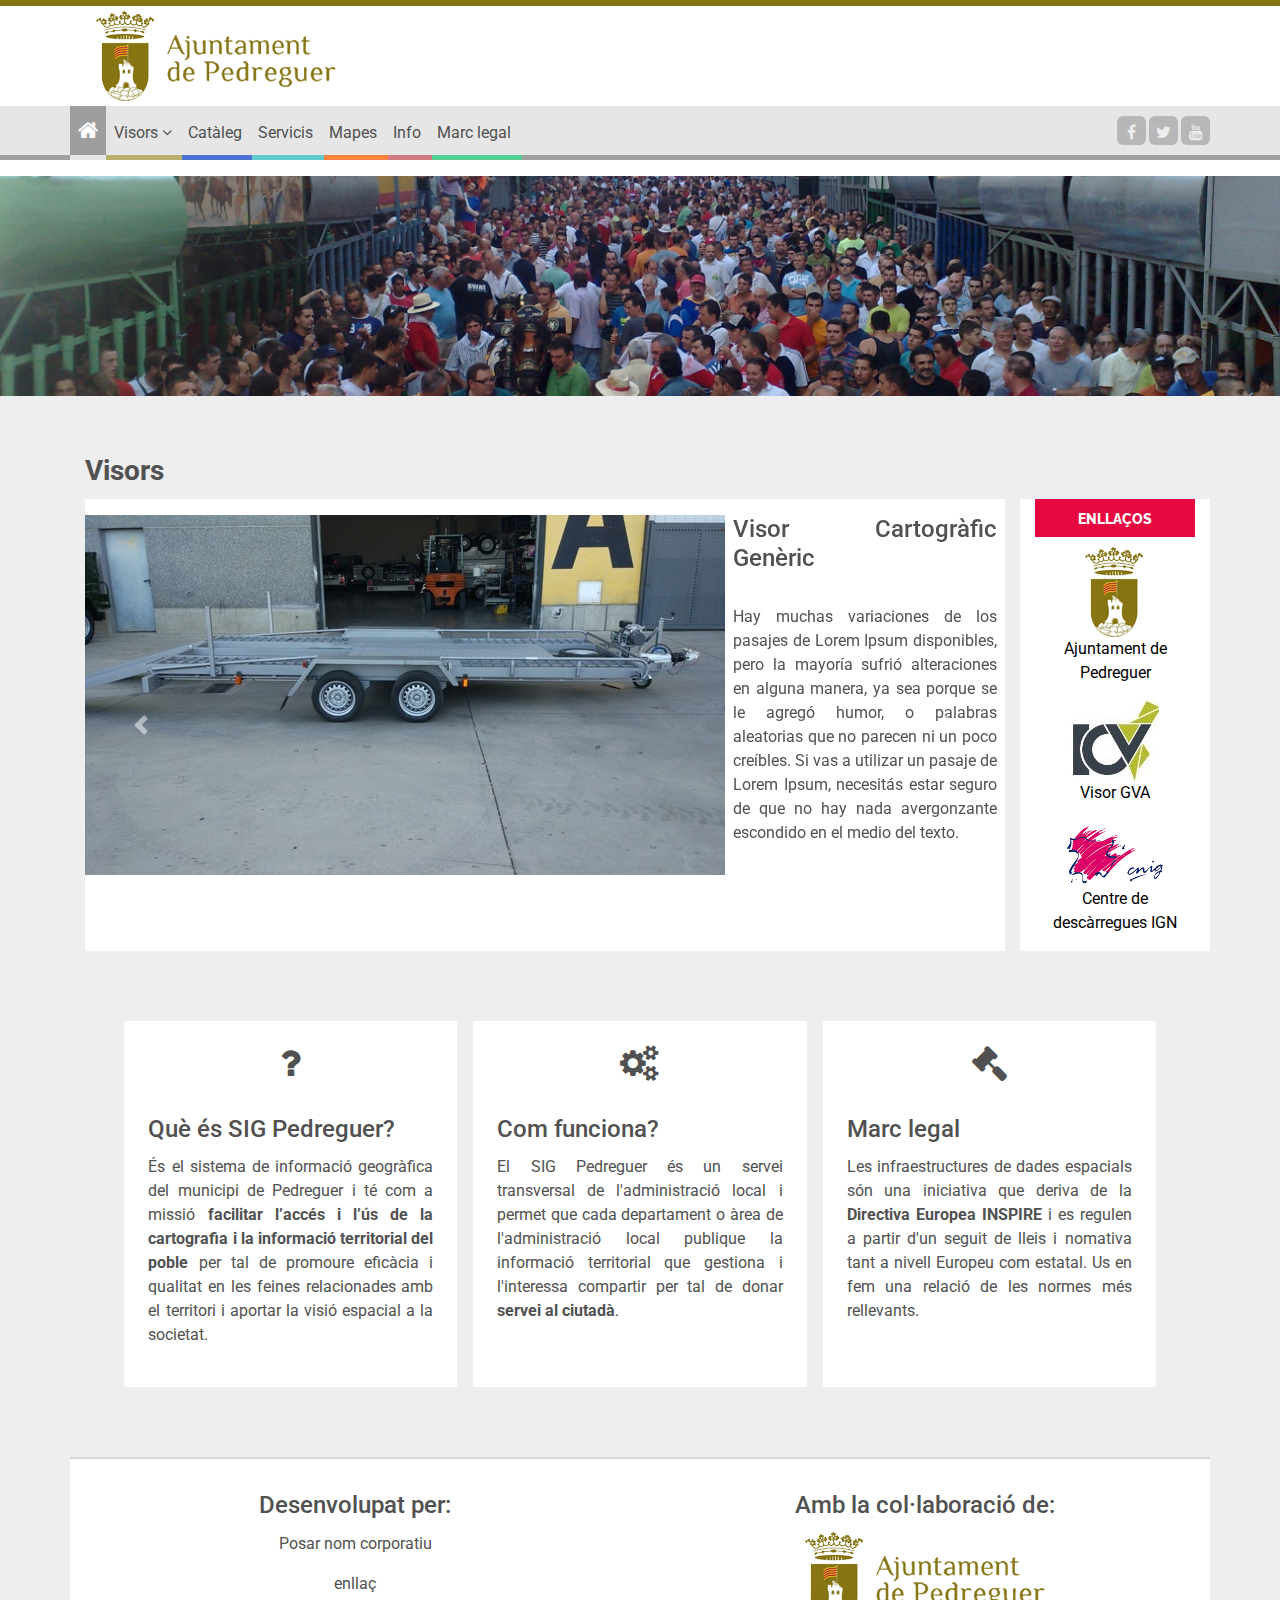
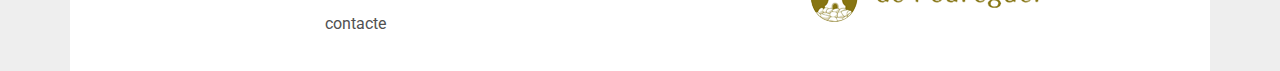
<file: index.html>
<!DOCTYPE html>
<html>

<head>
    <meta charset="utf-8">
    <meta name="viewport" content="width=device-width, initial-scale=1">
    <link rel="shortcut icon" type="../image/png" href="img/Escut.png" />
    <link href="https://fonts.googleapis.com/css?family=Raleway:400,600,700,800%7CRoboto:400,500,700" rel="stylesheet">
    <!--Bootstrap-->
    <link rel="stylesheet" href="css/bootstrap.css" />
    <link rel="stylesheet" href="css/estil.css" />
    <link rel="stylesheet" href="https://cdnjs.cloudflare.com/ajax/libs/font-awesome/4.7.0/css/font-awesome.min.css" />
    
    <title>SIG Pedreguer</title>
</head>

<body>
    <div>
        <section>
            <header>
                <div class="banner container">
                    <a href="index.html" title="Pedreguer"><img src="img/logo.png" alt="Ajuntament de Pedreguer"/></a>
                </div>
                <nav class="navbar navbar-expand-md" id="barra_menu">
                    <!--<a class="navbar-brand" href="#">Expand at md</a>-->
                    <button class="navbar-toggler container" type="button" data-toggle="collapse" data-target="#navbar" aria-controls="navbarsExample04" aria-expanded="false" aria-label="Toggle navigation">
                        <span class="navbar-toggler-icon"></span>
                    </button>
                    <div class="collapse navbar-collapse" id="navbar">
                        <div class="container">
                            <div class="row">
                                <ul id="contenedor_menu" class="navbar-nav mr-auto">
                                    <li class="nav-item casa" style="background-color: #9e9e9e;">
                                        <a class="nav-link" href="index.html" style=" font-size: 22px; color: #ffffff;"><i class="fa fa-home" ></i></a>
                                    </li>
                                    <li class="nav-item visors dropdown">
                                        <a class="nav-link" id="item-nav" data-toggle="dropdown" href="#">Visors <i class="fa fa-angle-down"></i> </a>
                                        <ul id="menu_mapes" class="dropdown-menu">
                                            <li class="generic"><a class="nav-link" href="generic.html">Genèric</a></li>
                                            <li class="ambiental"><a class="nav-link" href="#">Ambiental</a></li>
                                            <li class="turisme"><a class="nav-link" href="#">Turisme</a></li>
                                        </ul>
                                    </li>
                                    <li class="nav-item cataleg">
                                        <a class="nav-link" id="item-nav" href="#">Catàleg</a>
                                    </li>
                                    <li class="nav-item servicis">
                                        <a class="nav-link" id="item-nav" href="#">Servicis</a>
                                    </li>
                                    <li class="nav-item mapes">
                                        <a class="nav-link" id="item-nav" href="#">Mapes</a>
                                    </li>
                                    <li class="nav-item info">
                                        <a class="nav-link" id="item-nav" href="sections/que_es.html">Info</a>
                                    </li>
                                    <li class="nav-item marclegal">
                                        <a class="nav-link" id="item-nav" href="sections/marc_legal.html">Marc legal</a>
                                    </li>
                                </ul>
                                <ul class="contenedor_social clearfix">
                                    <li><a href="https://www.facebook.com/Ajuntament-de-Pedreguer-267068203304633/" target="_blank" class="fb"><i class="fa fa-facebook" style="color:#eee;"></i></a></li>
                                    <li><a href="https://twitter.com/ajuntpedreguer" target="_blank" class="tw"><i class="fa fa-twitter" style="color:#eee;"></i></a></li>
                                    <li><a href="https://www.youtube.com/user/AjuntPedreguer" target="_blank" class="yt"><i class="fa fa-youtube" style="color:#eee;"></i></a></li>
                                </ul>
                            </div>
                        </div>
                    </div>
                </nav>
                <div id="navbar-color" style="margin-top: -8px; background-color: #a1a1a1; height: 13px;">
                    <nav class="navbar navbar-expand-md nav-color">
                    <div class="collapse navbar-collapse" id="navbar" ">
                        <div class="container">
                            <div class="row" style="height: 5px;">
                                <ul class="navbar-nav mr-auto">
                                    <li class="nav-item" style="background-color: #e6e6e6; width: 36.44px; height: 5px;">
                                        <a class="nav-link" ></a>
                                    </li>
                                    <li class="nav-item" style="background-color: #baae6b; width: 75.36px; height: 5px;">
                                        <a class="nav-link" ></a>
                                    </li>
                                    <li class="nav-item" style="background-color: #4c72d4; width: 70.39px; height: 5px;">
                                        <a class="nav-link" ></a>
                                    </li>
                                    <li class="nav-item" style="background-color: #64cbcc; width: 71.67px; height: 5px;">
                                        <a class="nav-link" ></a>
                                    </li>
                                    <li class="nav-item" style="background-color: #ff813e; width: 64.38px; height: 5px;">
                                        <a class="nav-link" ></a>
                                    </li>
                                    <li class="nav-item" style="background-color: #d37b85; width: 43.86px; height: 5px;">
                                        <a class="nav-link" ></a>
                                    </li>
                                    <li class="nav-item" style="background-color: #58cf94; width: 90.2px; height: 5px;">
                                        <a class="nav-link" ></a>
                                    </li>
                                </ul>
                            </div>
                        </div>
                    </div>
                </nav>

                </div>
            </header>
        </section>
        <section>
            <div>
                <div id="parallax-img" style="background-image:url('img/festes.jpg')"></div>
            </div>
        </section>
        <div class="content clearfix">
            <section class="container">
                <h3 class="titul"><b>Visors</b></h3>
                <div class="row">
                    <div id="carousel" class="carousel slide col-sm-12 col-md-12 col-lg-10 col-xl-10 column">
                        <ol class="carousel-indicators">
                            <li data-target="#carousel" data-slide-to="0" class="active"></li>
                            <li data-target="#carousel" data-slide-to="1"></li>
                            <li data-target="#carousel" data-slide-to="2"></li>
                            <li data-target="#carousel" data-slide-to="3"></li>
                        </ol>
                        <div class="carousel-inner column">
                            <div class="carousel-item active">
                                <div class="part1">
                                    <img class="img-carousel" src="img/1.jpg" alt="First slide">
                                </div>
                                <div class="part2">
                                    <p class="seccio">
                                        <h4> Visor Cartogràfic Genèric</h4>
                                        <br> Hay muchas variaciones de los pasajes de Lorem Ipsum disponibles, pero la mayoría sufrió alteraciones en alguna manera, ya sea porque se le agregó humor, o palabras aleatorias que no parecen ni un poco creíbles. Si vas a utilizar un pasaje de Lorem Ipsum, necesitás estar seguro de que no hay nada avergonzante escondido en el medio del texto.
                                    </p>
                                </div>
                            </div>
                            <div class="carousel-item">
                                <div class="cont">
                                    <div class="part1">
                                        <img class="img-carousel" src="img/2.jpg" alt="Second slide">
                                    </div>
                                    <div class="part2">
                                        <p class="seccio">
                                            <h4> Visor Cartogràfic Base</h4>
                                            <br>
                                        </p>
                                    </div>
                                </div>
                            </div>
                            <div class="carousel-item">
                                <div class="part1">
                                    <img class="img-carousel" src="img/3.jpg" alt="Third slide">
                                </div>
                                <div class="part2">
                                    <p class="seccio">
                                        <h4> Visor Cartogràfic Base</h4>
                                        <br>
                                    </p>
                                </div>
                            </div>
                            <div class="carousel-item">
                                <div class="part1">
                                    <img class="img-carousel" src="img/4.jpg" alt="Third slide">
                                </div>
                                <div class="part2">
                                    <p class="seccio">
                                        <h4> Visor Cartogràfic Base</h4>
                                        <br>
                                    </p>
                                </div>
                            </div>
                        </div>
                        <a class="carousel-control-prev" href="#carousel" role="button" data-slide="prev">
            <span class="carousel-control-prev-icon" aria-hidden="true"  ></span>
            <span class="sr-only">Previous</span>
          </a>
                        <a class="carousel-control-next" href="#carousel" role="button" data-slide="next">
            <span class="carousel-control-next-icon" aria-hidden="true"></span>
            <span class="sr-only" style="color:black;">Next</span>
          </a>
                    </div>

                    <div style="background-color:#fff;" class="col-sm-12 col-md-12 col-lg-2 col-xl-2 column">
                        <div id="e-titul">
                            Enllaços
                        </div>
                        <div class="row">                            
                            <div class="col-sm-4 col-md-4 col-lg-12 col-xl-12">
                                <a href="http://pedreguer.es/" target="_blank" class="text-links">
                                    <div class="item-right">
                                        <img src="img/pdg.png">
                                        <p>
                                            Ajuntament de Pedreguer
                                        </p>
                                    </div>
                                </a>
                            </div>

                            <div class="col-sm-4 col-md-4 col-lg-12 col-xl-12">
                                <a href="http://visor.gva.es/visor/?idioma=va" target="_blank" class="text-links">
                                    <div class="item-right">
                                        <img src="img/icv.jpg">
                                        <p>
                                            Visor GVA
                                        </p>
                                    </div>
                                </a>
                            </div>

                            <div class="col-sm-4 col-md-4 col-lg-12 col-xl-12">
                                <a href="http://centrodedescargas.cnig.es/CentroDescargas/index.jsp" class="text-links">
                                    <div class="item-right">
                                        <img src="img/cnig.png">
                                        <p>
                                            Centre de descàrregues IGN
                                        </p>
                                    </div>
                                </a>
                            </div>
                        </div>
                    </div>
                </div>
            </section>
            <section class="items-info container">
                <div class="row">
                    <div class="col-sm-12 col-md-4 col-lg-4 col-xl-4 item-info-out">
                        <a href="sections/que_es.html" class="item-link">
                            <div class="item-info">
                                <center><i class="fa fa-question" style="font-size:36px;"></i></center>
                                <h4 class="titul">Què és SIG Pedreguer?</h4>
                                <p class="info-txt">
                                    És el sistema de informació geogràfica del municipi de Pedreguer i té com a missió <strong>facilitar l’accés i l’ús de la cartografia i la informació territorial del poble</strong> per tal de promoure eficàcia i qualitat en les feines relacionades amb el territori i aportar la visió espacial a la societat.
                                </p>
                            </div>
                        </a>
                    </div>
                    <div class="col-sm-12 col-md-4 col-lg-4 col-xl-4 item-info-out">
                        <a href="sections/com_funciona.html" class="item-link">
                            <div class="item-info">
                                <center><i class="fa fa-gears" style="font-size:36px"></i></center>
                                <h4 class="titul">Com funciona?</h4>
                                <p class="info-txt">
                                    El SIG Pedreguer és un servei transversal de l'administració local i permet que cada departament o àrea de l'administració local publique la informació territorial que gestiona i l'interessa compartir per tal de donar <strong>servei al ciutadà</strong>.
                                </p>
                            </div>
                        </a>
                    </div>
                    <div class="col-sm-12 col-md-4 col-lg-4 col-xl-4 item-info-out">
                        <a href="sections/marc_legal.html" class="item-link">
                            <div class="item-info">
                                <center><i class="fa fa-gavel" style="font-size:36px"></i></center>
                                <h4 class="titul">Marc legal</h4>
                                <p class="info-txt">
                                    Les infraestructures de dades espacials són una iniciativa que deriva de la <strong>Directiva Europea INSPIRE </strong> i es regulen a partir d'un seguit de lleis i nomativa tant a nivell Europeu com estatal. Us en fem una relació de les normes més rellevants.
                                </p>
                            </div>
                        </a>
                    </div>
                </div>
            </section>
            <footer class="baix container">
                <div class="row">
                    <div class="col-sm-12 col-md-6 col-lg-6 col-xl-6">
                        <h4 class="titul">Desenvolupat per:</h4>
                        <p>Posar nom corporatiu</p>
                        <p>enllaç</p>
                        <p>contacte</p>
                    </div>
                    <div class="col-sm-12 col-md-6 col-lg-6 col-xl-6">
                        <h4 class="titul">Amb la col·laboració de:</h4>
                        <img src="img/logo.png" alt="Ajuntament de Pedreguer" />
                    </div>
                </div>
            </footer>
        </div>
    </div>
</body>
<!--JQuery-->
<script src="js/jquery-3.3.1.slim.min.js"></script>
<script src="js/jquery.ui.touch-punch.min.js"></script>
<!--Bootstrap-->
<script src="js/bootstrap.js"></script>
<script type="text/javascript">
$(document).ready(function() {

    $(window).scroll(function() {
        var barra = $(window).scrollTop();
        var posicion = (barra * 0.15);


        $('#parallax-img').css({
            'background-position': '0 ' + (50 - posicion) + '%'
        });

    });

});
</script>

</html>
</file>
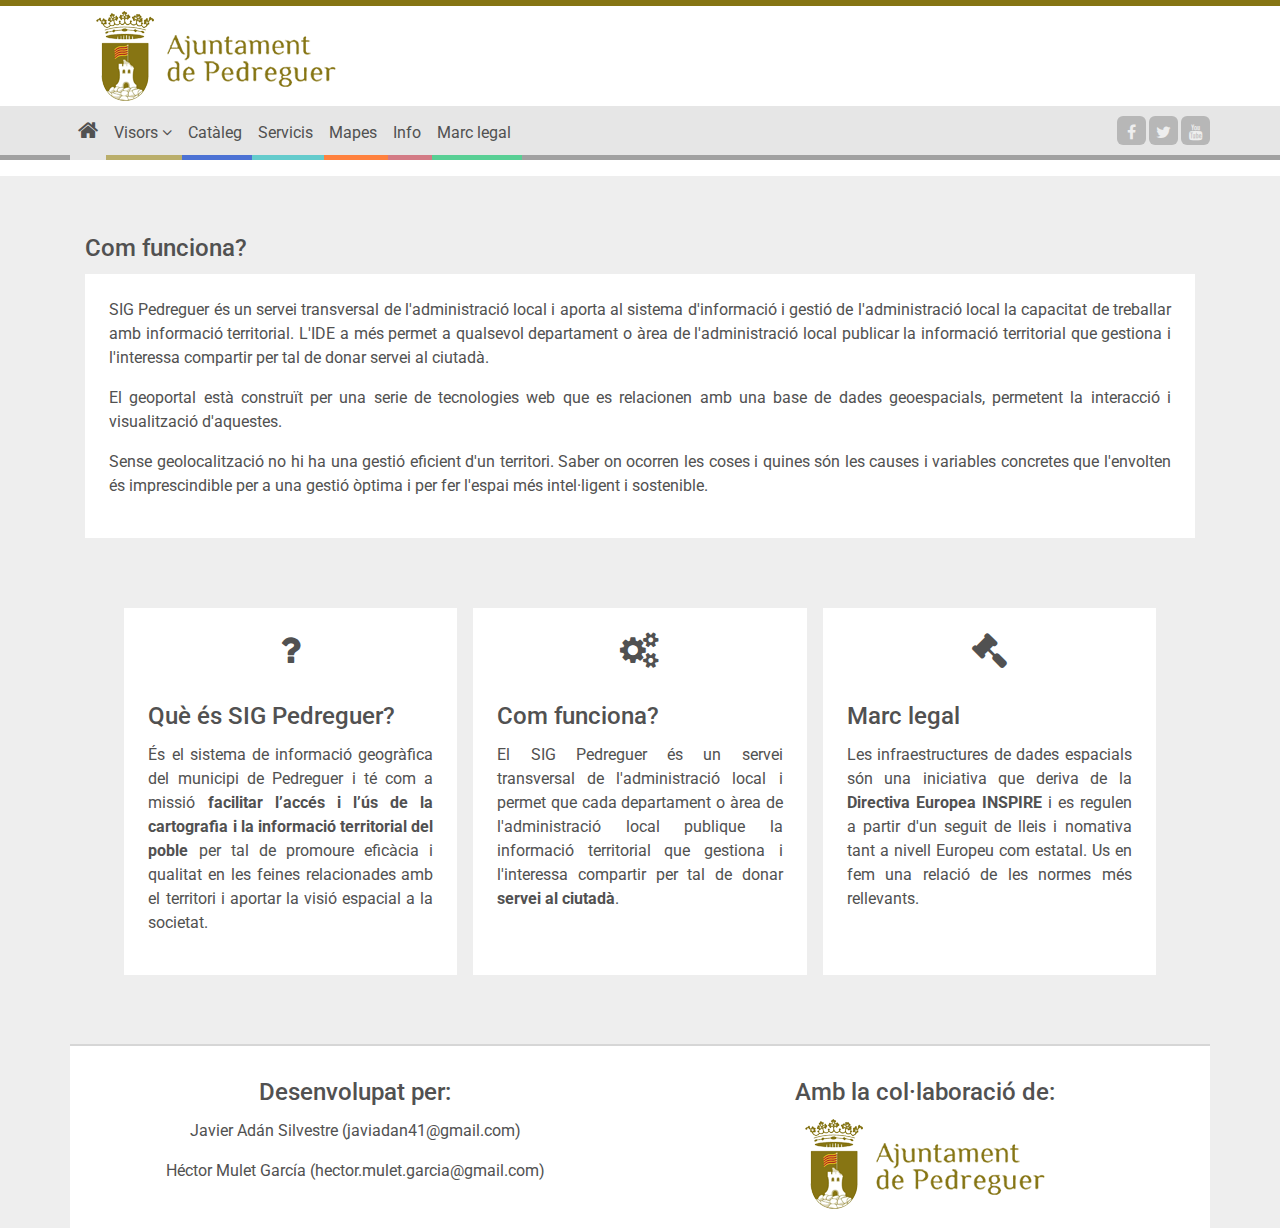
<file: sections/com_funciona.html>
<!DOCTYPE html>
<html>
<head>
<meta charset="utf-8">
<meta name="viewport" content="width=device-width, initial-scale=1">
<link rel="shortcut icon" type="image/png" href="../img/Escut.png"/>

<link href="https://fonts.googleapis.com/css?family=Raleway:400,600,700,800%7CRoboto:400,500,700" rel="stylesheet">


<!--Bootstrap-->
<link rel="stylesheet" href="../css/bootstrap.css" />

<link rel="stylesheet" href="../css/estil.css" />


<link rel="stylesheet" href="https://cdnjs.cloudflare.com/ajax/libs/font-awesome/4.7.0/css/font-awesome.min.css"/>



<!--JQuery-->
<script src="../js/jquery-3.3.1.slim.min.js"></script>
<script src="../js/jquery.ui.touch-punch.min.js"></script>
<!--Bootstrap-->
<script src="../js/bootstrap.js"></script>




<title>SIG Pedreguer</title>


</head>


<body>
	
	<header class="cabecera">
                <div class="banner container">
                    <a href="index.html" title="Pedreguer"><img src="../img/logo.png" alt="Ajuntament de Pedreguer"/></a>
                </div>
                <nav class="navbar navbar-expand-md" id="barra_menu">
                    <!--<a class="navbar-brand" href="#">Expand at md</a>-->
                    <button class="navbar-toggler container" type="button" data-toggle="collapse" data-target="#navbar" aria-controls="navbarsExample04" aria-expanded="false" aria-label="Toggle navigation">
                        <span class="navbar-toggler-icon"></span>
                    </button>
                    <div class="collapse navbar-collapse" id="navbar">
                        <div class="container">
                            <div class="row">
                                <ul id="contenedor_menu" class="navbar-nav mr-auto">
                                    <li class="nav-item casa">
                                        <a class="nav-link" href="../index.html" style=" font-size: 22px;"><i class="fa fa-home" ></i></a>
                                    </li>
                                    <li class="nav-item visors dropdown">
                                        <a class="nav-link" id="item-nav" data-toggle="dropdown" href="#">Visors <i class="fa fa-angle-down"></i> </a>
                                        <ul id="menu_mapes" class="dropdown-menu">
                                            <li class="generic"><a class="nav-link" href="../generic.html">Genèric</a></li>
                                            <li class="ambiental"><a class="nav-link" href="#">Ambiental</a></li>
                                            <li class="turisme"><a class="nav-link" href="#">Turisme</a></li>
                                        </ul>
                                    </li>
                                    <li class="nav-item cataleg">
                                        <a class="nav-link" id="item-nav" href="#">Catàleg</a>
                                    </li>
                                    <li class="nav-item servicis">
                                        <a class="nav-link" id="item-nav" href="#">Servicis</a>
                                    </li>
                                    <li class="nav-item mapes">
                                        <a class="nav-link" id="item-nav" href="#">Mapes</a>
                                    </li>
                                    <li class="nav-item info">
                                        <a class="nav-link" id="item-nav" href="que_es.html">Info</a>
                                    </li>
                                    <li class="nav-item marclegal">
                                        <a class="nav-link" id="item-nav" href="marc_legal.html">Marc legal</a>
                                    </li>
                                </ul>
                                <ul class="contenedor_social">
                                    <li><a href="https://www.facebook.com/Ajuntament-de-Pedreguer-267068203304633/" target="_blank" class="fb"><i class="fa fa-facebook" style="color:#eee;"></i></a></li>
                                    <li><a href="https://twitter.com/ajuntpedreguer" target="_blank" class="tw"><i class="fa fa-twitter" style="color:#eee;"></i></a></li>
                                    <li><a href="https://www.youtube.com/user/AjuntPedreguer" target="_blank" class="yt"><i class="fa fa-youtube" style="color:#eee;"></i></a></li>
                                </ul>
                            </div>
                        </div>
                    </div>
                </nav>
                <div id="navbar-color" style="margin-top: -8px; background-color: #a1a1a1; height: 13px;">
                    <nav class="navbar navbar-expand-md nav-color">
                    <div class="collapse navbar-collapse" id="navbar" ">
                        <div class="container">
                            <div class="row" style="height: 5px;">
                                <ul class="navbar-nav mr-auto">
                                    <li class="nav-item" style="background-color: #e6e6e6; width: 36.44px; height: 5px;">
                                        <a class="nav-link" ></a>
                                    </li>
                                    <li class="nav-item" style="background-color: #baae6b; width: 75.36px; height: 5px;">
                                        <a class="nav-link" ></a>
                                    </li>
                                    <li class="nav-item" style="background-color: #4c72d4; width: 70.39px; height: 5px;">
                                        <a class="nav-link" ></a>
                                    </li>
                                    <li class="nav-item" style="background-color: #64cbcc; width: 71.67px; height: 5px;">
                                        <a class="nav-link" ></a>
                                    </li>
                                    <li class="nav-item" style="background-color: #ff813e; width: 64.38px; height: 5px;">
                                        <a class="nav-link" ></a>
                                    </li>
                                    <li class="nav-item" style="background-color: #d37b85; width: 43.86px; height: 5px;">
                                        <a class="nav-link" ></a>
                                    </li>
                                    <li class="nav-item" style="background-color: #58cf94; width: 90.2px; height: 5px;">
                                        <a class="nav-link" ></a>
                                    </li>
                                </ul>
                            </div>
                        </div>
                    </div>
                </nav>

                </div>
            </header>


	<div class="content">
		<section class="container">
		<h4 class="titul">Com funciona?</h4>

		
			<div class="item"><p>
				SIG Pedreguer és un servei transversal de l'administració local i aporta al sistema d'informació i gestió de l'administració local la capacitat de treballar amb informació territorial. L'IDE a més permet a qualsevol departament o àrea de l'administració local publicar la informació territorial que gestiona i l'interessa compartir per tal de donar servei al ciutadà.</p><p>
				El geoportal està construït per una serie de tecnologies web que es relacionen amb una base de dades geoespacials, permetent la interacció i visualització d'aquestes.</p><p>
				Sense geolocalització no hi ha una gestió eficient d'un territori. Saber on ocorren les coses i quines són les causes i variables concretes que l'envolten és imprescindible per a una gestió òptima i per fer l'espai més intel·ligent i sostenible.</p>

			</div>
		</section>

		<section class="items-info container">
        <div class="row">

          <div class="col-sm-12 col-md-4 col-lg-4 col-xl-4 item-info-out">
            <a href="que_es.html" class="item-link">
            <div class="item-info">
              <center><i class="fa fa-question" style="font-size:36px;"></i></center>
              <h4 class="titul">Què és SIG Pedreguer?</h4>
              <p class="info-txt">
              És el sistema de informació geogràfica del municipi de Pedreguer i té com a missió <strong>facilitar l’accés i l’ús de la cartografia i la informació territorial del poble</strong> per tal de promoure eficàcia i qualitat en les feines relacionades amb el territori i aportar la visió espacial a la societat.
              </p>
            </div></a>
          </div>

          <div class="col-sm-12 col-md-4 col-lg-4 col-xl-4 item-info-out">
            <a href="com_funciona.html" class="item-link">
            <div class="item-info">
              <center><i class="fa fa-gears" style="font-size:36px"></i></center>
              <h4 class="titul">Com funciona?</h4>
              <p class="info-txt">
              El SIG Pedreguer és un servei transversal de l'administració local i permet que cada departament o àrea de l'administració local publique la informació territorial que gestiona i l'interessa compartir per tal de donar <strong>servei al ciutadà</strong>.
              </p>
            </div></a>
          </div>

          <div class="col-sm-12 col-md-4 col-lg-4 col-xl-4 item-info-out">
            <a href="marc_legal.html" class="item-link">
            <div class="item-info">
              <center><i class="fa fa-gavel" style="font-size:36px"></i></center>
              <h4 class="titul">Marc legal</h4>
              <p class="info-txt">
              Les infraestructures de dades espacials són una iniciativa que deriva de la <strong>Directiva Europea INSPIRE </strong> i es regulen a partir d'un seguit de lleis i nomativa tant a nivell Europeu com estatal. Us en fem una relació de les normes més rellevants.
              </p>
            </div></a>
          </div>

        </div>

      </section>

      <footer class="baix container">

        <div class="row">
          <div class="col-sm-12 col-md-6 col-lg-6 col-xl-6">
            <h4 class="titul">Desenvolupat per:</h4>
            <p>Javier Adán Silvestre (javiadan41@gmail.com)</p>
            <p>Héctor Mulet García (hector.mulet.garcia@gmail.com)</p>
          </div>
          
          <div class="col-sm-12 col-md-6 col-lg-6 col-xl-6">
            <h4 class="titul">Amb la col·laboració de:</h4>
            <img src="../img/logo.png" alt="Ajuntament de Pedreguer"/>
          </div>


        </div>
      </footer>




	</div>



</body>
</html>
</file>
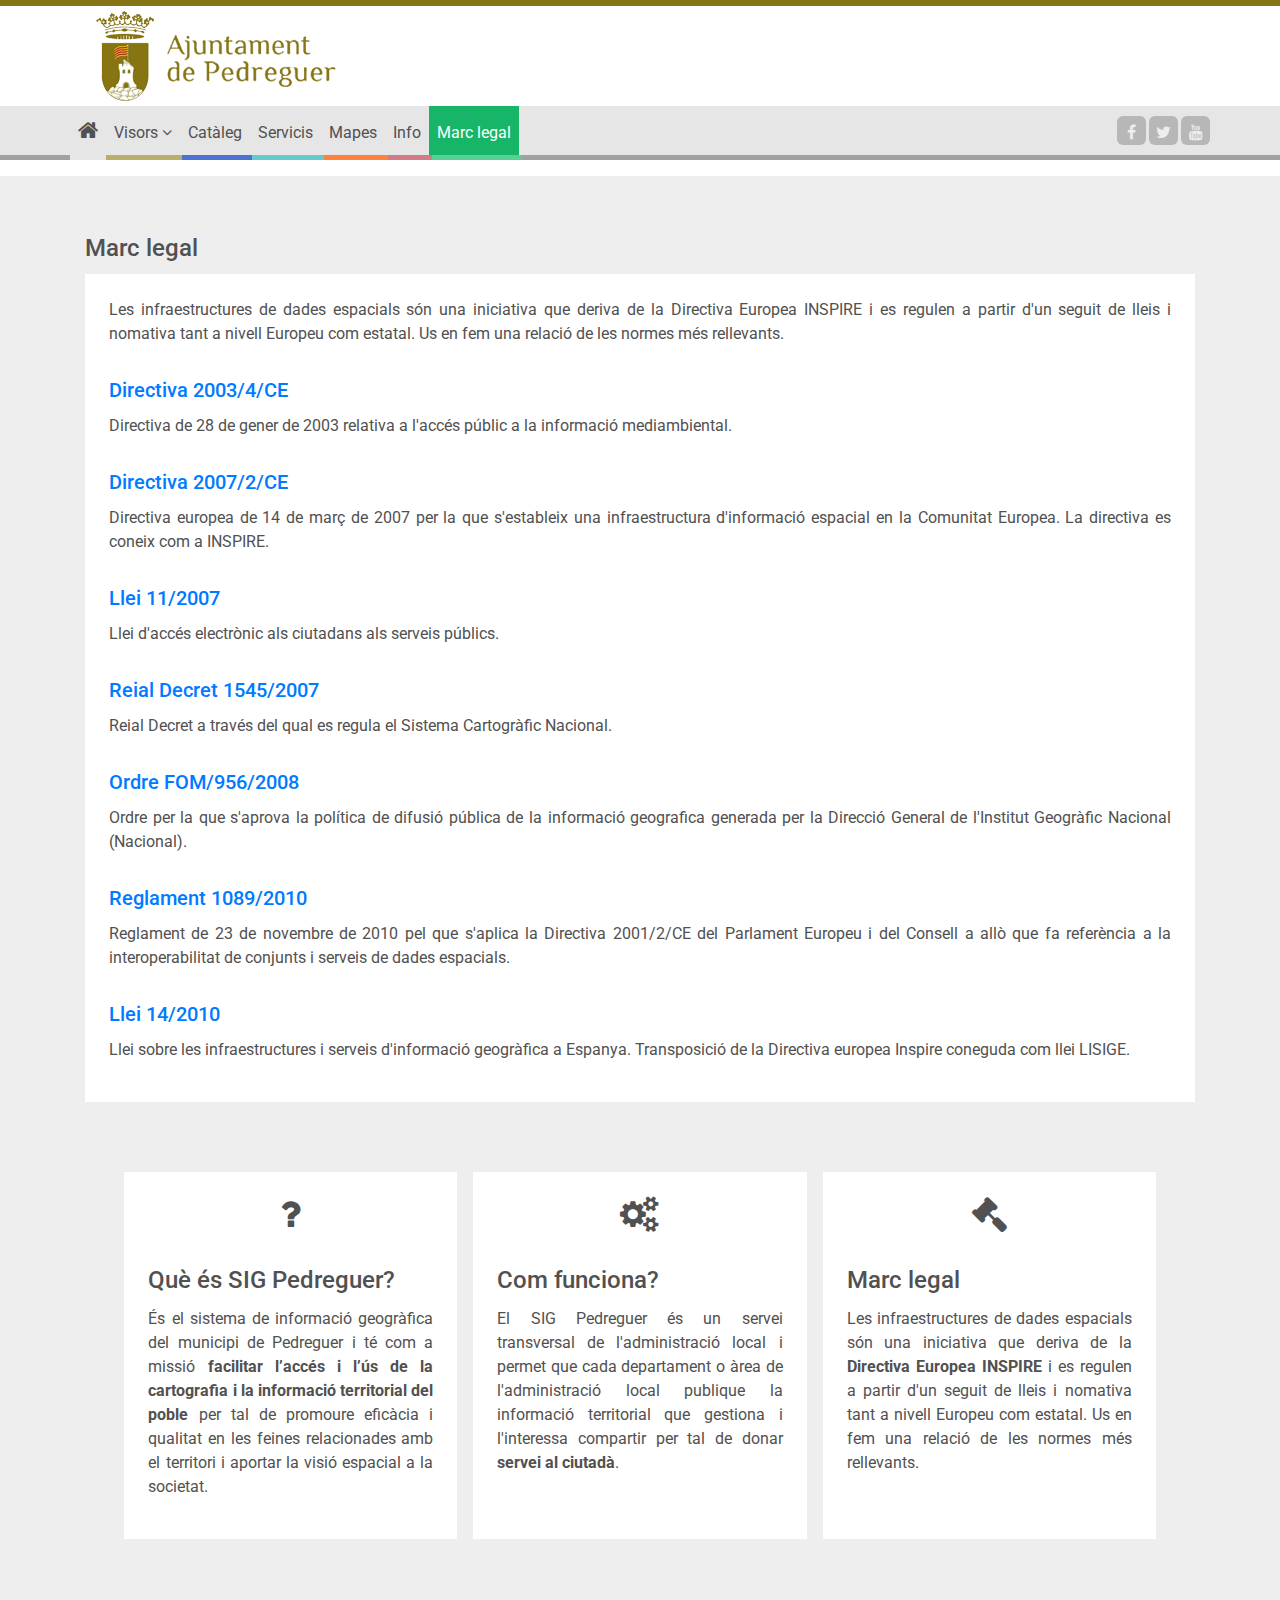
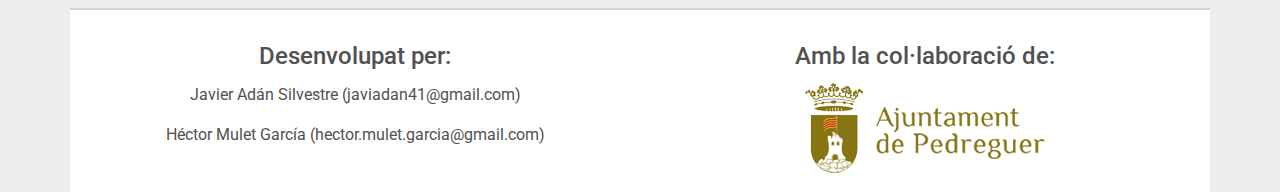
<file: sections/marc_legal.html>
<!DOCTYPE html>
<html>
<head>
<meta charset="utf-8">
<meta name="viewport" content="width=device-width, initial-scale=1">
<link rel="shortcut icon" type="image/png" href="../img/Escut.png"/>

<link href="https://fonts.googleapis.com/css?family=Raleway:400,600,700,800%7CRoboto:400,500,700" rel="stylesheet">


<!--Bootstrap-->
<link rel="stylesheet" href="../css/bootstrap.css" />

<link rel="stylesheet" href="../css/estil.css" />


<link rel="stylesheet" href="https://cdnjs.cloudflare.com/ajax/libs/font-awesome/4.7.0/css/font-awesome.min.css"/>



<!--JQuery-->
<script src="../js/jquery-3.3.1.slim.min.js"></script>
<script src="../js/jquery.ui.touch-punch.min.js"></script>
<!--Bootstrap-->
<script src="../js/bootstrap.js"></script>




<title>SIG Pedreguer</title>


</head>


<body>
	
	<header class="cabecera">
                <div class="banner container">
                    <a href="index.html" title="Pedreguer"><img src="../img/logo.png" alt="Ajuntament de Pedreguer"/></a>
                </div>
                <nav class="navbar navbar-expand-md" id="barra_menu">
                    <!--<a class="navbar-brand" href="#">Expand at md</a>-->
                    <button class="navbar-toggler container" type="button" data-toggle="collapse" data-target="#navbar" aria-controls="navbarsExample04" aria-expanded="false" aria-label="Toggle navigation">
                        <span class="navbar-toggler-icon"></span>
                    </button>
                    <div class="collapse navbar-collapse" id="navbar">
                        <div class="container">
                            <div class="row">
                                <ul id="contenedor_menu" class="navbar-nav mr-auto">
                                    <li class="nav-item casa">
                                        <a class="nav-link" href="../index.html" style=" font-size: 22px;"><i class="fa fa-home" ></i></a>
                                    </li>
                                    <li class="nav-item visors dropdown">
                                        <a class="nav-link" id="item-nav" data-toggle="dropdown" href="#">Visors <i class="fa fa-angle-down"></i> </a>
                                        <ul id="menu_mapes" class="dropdown-menu">
                                            <li class="generic"><a class="nav-link" href="../generic.html">Genèric</a></li>
                                            <li class="ambiental"><a class="nav-link" href="#">Ambiental</a></li>
                                            <li class="turisme"><a class="nav-link" href="#">Turisme</a></li>
                                        </ul>
                                    </li>
                                    <li class="nav-item cataleg">
                                        <a class="nav-link" id="item-nav" href="#">Catàleg</a>
                                    </li>
                                    <li class="nav-item servicis">
                                        <a class="nav-link" id="item-nav" href="#">Servicis</a>
                                    </li>
                                    <li class="nav-item mapes">
                                        <a class="nav-link" id="item-nav" href="#">Mapes</a>
                                    </li>
                                    <li class="nav-item info">
                                        <a class="nav-link" id="item-nav" href="que_es.html">Info</a>
                                    </li>
                                    <li class="active nav-item marclegal" style="background-color: #17b567;">
                                        <a class="nav-link" id="item-nav" href="marc_legal.html" style="color: #ffffff;">Marc legal</a>
                                    </li>
                                </ul>
                                <ul class="contenedor_social">
                                    <li><a href="https://www.facebook.com/Ajuntament-de-Pedreguer-267068203304633/" target="_blank" class="fb"><i class="fa fa-facebook" style="color:#eee;"></i></a></li>
                                    <li><a href="https://twitter.com/ajuntpedreguer" target="_blank" class="tw"><i class="fa fa-twitter" style="color:#eee;"></i></a></li>
                                    <li><a href="https://www.youtube.com/user/AjuntPedreguer" target="_blank" class="yt"><i class="fa fa-youtube" style="color:#eee;"></i></a></li>
                                </ul>
                            </div>
                        </div>
                    </div>
                </nav>
                <div id="navbar-color" style="margin-top: -8px; background-color: #a1a1a1; height: 13px;">
                    <nav class="navbar navbar-expand-md nav-color">
                    <div class="collapse navbar-collapse" id="navbar" ">
                        <div class="container">
                            <div class="row" style="height: 5px;">
                                <ul class="navbar-nav mr-auto">
                                    <li class="nav-item" style="background-color: #e6e6e6; width: 36.44px; height: 5px;">
                                        <a class="nav-link" ></a>
                                    </li>
                                    <li class="nav-item" style="background-color: #baae6b; width: 75.36px; height: 5px;">
                                        <a class="nav-link" ></a>
                                    </li>
                                    <li class="nav-item" style="background-color: #4c72d4; width: 70.39px; height: 5px;">
                                        <a class="nav-link" ></a>
                                    </li>
                                    <li class="nav-item" style="background-color: #64cbcc; width: 71.67px; height: 5px;">
                                        <a class="nav-link" ></a>
                                    </li>
                                    <li class="nav-item" style="background-color: #ff813e; width: 64.38px; height: 5px;">
                                        <a class="nav-link" ></a>
                                    </li>
                                    <li class="nav-item" style="background-color: #d37b85; width: 43.86px; height: 5px;">
                                        <a class="nav-link" ></a>
                                    </li>
                                    <li class="nav-item" style="background-color: #58cf94; width: 90.2px; height: 5px;">
                                        <a class="nav-link" ></a>
                                    </li>
                                </ul>
                            </div>
                        </div>
                    </div>
                </nav>

                </div>
            </header>


	<div class="content">
		<section class="container">
		<h4 class="titul">Marc legal</h4>

		
			<div class="item"><p>
				Les infraestructures de dades espacials són una iniciativa que deriva de la Directiva Europea INSPIRE i es regulen a partir d'un seguit de lleis i nomativa tant a nivell Europeu com estatal. Us en fem una relació de les normes més rellevants. </p><p>
				<a href="../lleis/Directiva_2003-4-CE.pdf" target="#"><h5 class="titul">Directiva 2003/4/CE</h5></a>
				Directiva de 28 de gener de 2003 relativa a l'accés públic a la informació mediambiental.
				</p><p>
				<a href="../lleis/Directiva_2007-02-CE.pdf" target="#"><h5 class="titul">Directiva 2007/2/CE</h5></a>
				Directiva europea de 14 de març de 2007 per la que s'estableix una infraestructura d'informació espacial en la Comunitat Europea. La directiva es coneix com a INSPIRE.
				</p><p>
				<a href="../lleis/BOE_LEY_11-2007.pdf" target="#"><h5 class="titul">Llei 11/2007</h5></a>
				Llei d'accés electrònic als ciutadans als serveis públics.
				</p><p>
				<a href="../lleis/ReialDecret_1545-2007.pdf" target="#"><h5 class="titul">Reial Decret 1545/2007</h5></a>
				Reial Decret a través del qual es regula el Sistema Cartogràfic Nacional.
				</p><p>
				<a href="../lleis/Ordre_FOM-956-2008.pdf" target="#"><h5 class="titul">Ordre FOM/956/2008</h5></a>
				Ordre per la que s'aprova la política de difusió pública de la informació geografica generada per la Direcció General de l'Institut Geogràfic Nacional (Nacional).
				</p><p>
				<a href="../lleis/Reglament_1089-2010-CE.pdf" target="#"><h5 class="titul">Reglament 1089/2010</h5></a>
				Reglament de 23 de novembre de 2010 pel que s'aplica la Directiva 2001/2/CE del Parlament Europeu i del Consell a allò que fa referència a la interoperabilitat de conjunts i serveis de dades espacials.
				</p><p>
				<a href="../lleis/Llei-14-2010.pdf" target="#"><h5 class="titul">Llei 14/2010</h5></a>
				Llei sobre les infraestructures i serveis d'informació geogràfica a Espanya. Transposició de la Directiva europea Inspire coneguda com llei LISIGE.
				</p>

			</div>
		</section>

		<section class="items-info container">
        <div class="row">

          <div class="col-sm-12 col-md-4 col-lg-4 col-xl-4 item-info-out">
            <a href="que_es.html" class="item-link">
            <div class="item-info">
              <center><i class="fa fa-question" style="font-size:36px;"></i></center>
              <h4 class="titul">Què és SIG Pedreguer?</h4>
              <p class="info-txt">
              És el sistema de informació geogràfica del municipi de Pedreguer i té com a missió <strong>facilitar l’accés i l’ús de la cartografia i la informació territorial del poble</strong> per tal de promoure eficàcia i qualitat en les feines relacionades amb el territori i aportar la visió espacial a la societat.
              </p>
            </div></a>
          </div>

          <div class="col-sm-12 col-md-4 col-lg-4 col-xl-4 item-info-out">
            <a href="com_funciona.html" class="item-link">
            <div class="item-info">
              <center><i class="fa fa-gears" style="font-size:36px"></i></center>
              <h4 class="titul">Com funciona?</h4>
              <p class="info-txt">
              El SIG Pedreguer és un servei transversal de l'administració local i permet que cada departament o àrea de l'administració local publique la informació territorial que gestiona i l'interessa compartir per tal de donar <strong>servei al ciutadà</strong>.
              </p>
            </div></a>
          </div>

          <div class="col-sm-12 col-md-4 col-lg-4 col-xl-4 item-info-out">
            <a href="marc_legal.html" class="item-link">
            <div class="item-info">
              <center><i class="fa fa-gavel" style="font-size:36px"></i></center>
              <h4 class="titul">Marc legal</h4>
              <p class="info-txt">
              Les infraestructures de dades espacials són una iniciativa que deriva de la <strong>Directiva Europea INSPIRE </strong> i es regulen a partir d'un seguit de lleis i nomativa tant a nivell Europeu com estatal. Us en fem una relació de les normes més rellevants.
              </p>
            </div></a>
          </div>

        </div>

      </section>

      <footer class="baix container">

        <div class="row">
          <div class="col-sm-12 col-md-6 col-lg-6 col-xl-6">
            <h4 class="titul">Desenvolupat per:</h4>
            <p>Javier Adán Silvestre (javiadan41@gmail.com)</p>
            <p>Héctor Mulet García (hector.mulet.garcia@gmail.com)</p>
          </div>
          
          <div class="col-sm-12 col-md-6 col-lg-6 col-xl-6">
            <h4 class="titul">Amb la col·laboració de:</h4>
            <img src="../img/logo.png" alt="Ajuntament de Pedreguer"/>
          </div>


        </div>
      </footer>




	</div>



</body>
</html>
</file>
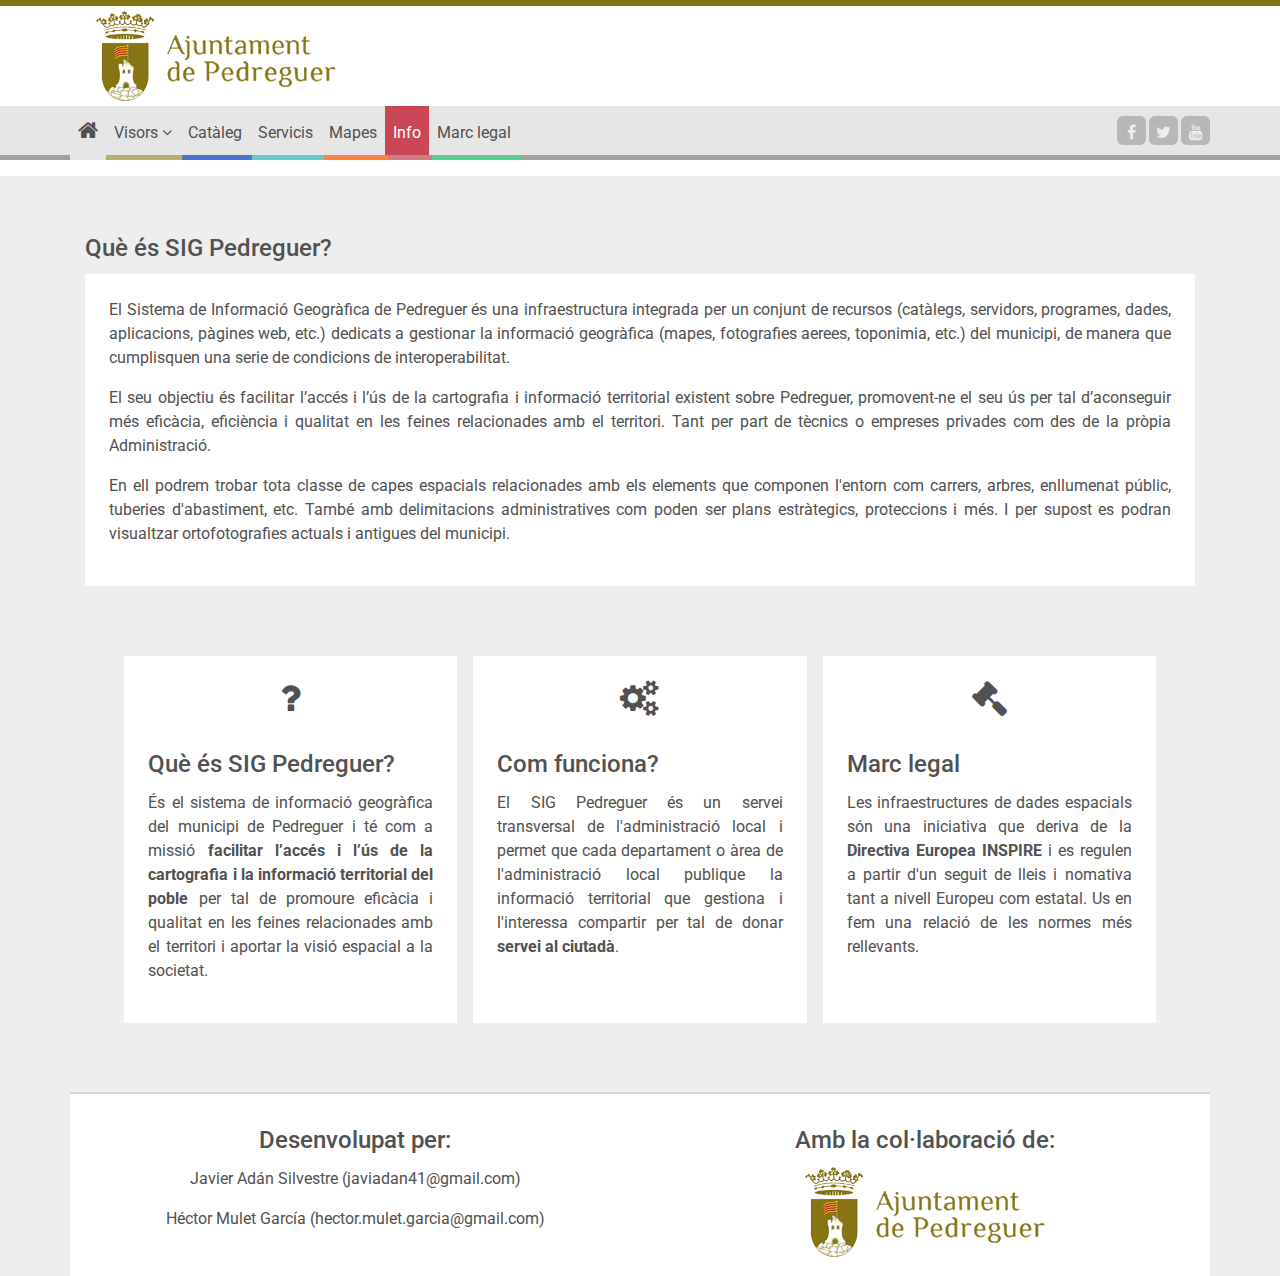
<file: sections/que_es.html>
<!DOCTYPE html>
<html>
<head>
<meta charset="utf-8">
<meta name="viewport" content="width=device-width, initial-scale=1">
<link rel="shortcut icon" type="image/png" href="../img/Escut.png"/>

<link href="https://fonts.googleapis.com/css?family=Raleway:400,600,700,800%7CRoboto:400,500,700" rel="stylesheet">


<!--Bootstrap-->
<link rel="stylesheet" href="../css/bootstrap.css" />

<link rel="stylesheet" href="../css/estil.css" />


<link rel="stylesheet" href="https://cdnjs.cloudflare.com/ajax/libs/font-awesome/4.7.0/css/font-awesome.min.css"/>



<!--JQuery-->
<script src="../js/jquery-3.3.1.slim.min.js"></script>
<script src="../js/jquery.ui.touch-punch.min.js"></script>
<!--Bootstrap-->
<script src="../js/bootstrap.js"></script>




<title>SIG Pedreguer</title>


</head>


<body>
	
	<header class="cabecera">
                <div class="banner container">
                    <a href="index.html" title="Pedreguer"><img src="../img/logo.png" alt="Ajuntament de Pedreguer"/></a>
                </div>
                <nav class="navbar navbar-expand-md" id="barra_menu">
                    <!--<a class="navbar-brand" href="#">Expand at md</a>-->
                    <button class="navbar-toggler container" type="button" data-toggle="collapse" data-target="#navbar" aria-controls="navbarsExample04" aria-expanded="false" aria-label="Toggle navigation">
                        <span class="navbar-toggler-icon"></span>
                    </button>
                    <div class="collapse navbar-collapse" id="navbar">
                        <div class="container">
                            <div class="row">
                                <ul id="contenedor_menu" class="navbar-nav mr-auto">
                                    <li class="nav-item casa">
                                        <a class="nav-link" href="../index.html" style=" font-size: 22px;"><i class="fa fa-home" ></i></a>
                                    </li>
                                    <li class="nav-item visors dropdown">
                                        <a class="nav-link" id="item-nav" data-toggle="dropdown" href="#">Visors <i class="fa fa-angle-down"></i> </a>
                                        <ul id="menu_mapes" class="dropdown-menu">
                                            <li class="generic"><a class="nav-link" href="../generic.html">Genèric</a></li>
                                            <li class="ambiental"><a class="nav-link" href="#">Ambiental</a></li>
                                            <li class="turisme"><a class="nav-link" href="#">Turisme</a></li>
                                        </ul>
                                    </li>
                                    <li class="nav-item cataleg">
                                        <a class="nav-link" id="item-nav" href="#">Catàleg</a>
                                    </li>
                                    <li class="nav-item servicis">
                                        <a class="nav-link" id="item-nav" href="#">Servicis</a>
                                    </li>
                                    <li class="nav-item mapes">
                                        <a class="nav-link" id="item-nav" href="#">Mapes</a>
                                    </li>
                                    <li class="nav-item info" style="background-color: #cb4756;">
                                        <a class="nav-link" id="item-nav" href="que_es.html" style="color: #ffffff;">Info</a>
                                    </li>
                                    <li class="nav-item marclegal">
                                        <a class="nav-link" id="item-nav" href="marc_legal.html">Marc legal</a>
                                    </li>
                                </ul>
                                <ul class="contenedor_social">
                                    <li><a href="https://www.facebook.com/Ajuntament-de-Pedreguer-267068203304633/" target="_blank" class="fb"><i class="fa fa-facebook" style="color:#eee;"></i></a></li>
                                    <li><a href="https://twitter.com/ajuntpedreguer" target="_blank" class="tw"><i class="fa fa-twitter" style="color:#eee;"></i></a></li>
                                    <li><a href="https://www.youtube.com/user/AjuntPedreguer" target="_blank" class="yt"><i class="fa fa-youtube" style="color:#eee;"></i></a></li>
                                </ul>
                            </div>
                        </div>
                    </div>
                </nav>
                <div id="navbar-color" style="margin-top: -8px; background-color: #a1a1a1; height: 13px;">
                    <nav class="navbar navbar-expand-md nav-color">
                    <div class="collapse navbar-collapse" id="navbar" ">
                        <div class="container">
                            <div class="row" style="height: 5px;">
                                <ul class="navbar-nav mr-auto">
                                    <li class="nav-item" style="background-color: #e6e6e6; width: 36.44px; height: 5px;">
                                        <a class="nav-link" ></a>
                                    </li>
                                    <li class="nav-item" style="background-color: #baae6b; width: 75.36px; height: 5px;">
                                        <a class="nav-link" ></a>
                                    </li>
                                    <li class="nav-item" style="background-color: #4c72d4; width: 70.39px; height: 5px;">
                                        <a class="nav-link" ></a>
                                    </li>
                                    <li class="nav-item" style="background-color: #64cbcc; width: 71.67px; height: 5px;">
                                        <a class="nav-link" ></a>
                                    </li>
                                    <li class="nav-item" style="background-color: #ff813e; width: 64.38px; height: 5px;">
                                        <a class="nav-link" ></a>
                                    </li>
                                    <li class="nav-item" style="background-color: #d37b85; width: 43.86px; height: 5px;">
                                        <a class="nav-link" ></a>
                                    </li>
                                    <li class="nav-item" style="background-color: #58cf94; width: 90.2px; height: 5px;">
                                        <a class="nav-link" ></a>
                                    </li>
                                </ul>
                            </div>
                        </div>
                    </div>
                </nav>

                </div>
            </header>


	<div class="content">
		<section class="container">
		<h4 class="titul">Què és SIG Pedreguer?</h4>

		
			<div class="item">
				<p>
				El Sistema de Informació Geogràfica de Pedreguer és una infraestructura integrada per un conjunt de recursos (catàlegs, servidors, programes, dades, aplicacions, pàgines web, etc.) dedicats a gestionar la informació geogràfica (mapes, fotografies aerees, toponimia, etc.) del municipi, de manera que cumplisquen una serie de condicions de interoperabilitat.</p><p>
				El seu objectiu és facilitar l’accés i l’ús de la cartografia i informació territorial existent sobre Pedreguer, promovent-ne el seu ús per tal d’aconseguir més eficàcia, eficiència i qualitat en les feines relacionades amb el territori. Tant per part de tècnics o empreses privades com des de la pròpia Administració.</p><p>
				En ell podrem trobar tota classe de capes espacials relacionades amb els elements que componen l'entorn com carrers, arbres, enllumenat públic, tuberies d'abastiment, etc. També amb delimitacions administratives com poden ser plans estràtegics, proteccions i més. I per supost es podran visualtzar ortofotografies actuals i antigues del municipi.
				</p>
			</div>
		</section>

		<section class="items-info container">
        <div class="row">

          <div class="col-sm-12 col-md-4 col-lg-4 col-xl-4 item-info-out">
            <a href="que_es.html" class="item-link">
            <div class="item-info">
              <center><i class="fa fa-question" style="font-size:36px;"></i></center>
              <h4 class="titul">Què és SIG Pedreguer?</h4>
              <p class="info-txt">
              És el sistema de informació geogràfica del municipi de Pedreguer i té com a missió <strong>facilitar l’accés i l’ús de la cartografia i la informació territorial del poble</strong> per tal de promoure eficàcia i qualitat en les feines relacionades amb el territori i aportar la visió espacial a la societat.
              </p>
            </div></a>
          </div>

          <div class="col-sm-12 col-md-4 col-lg-4 col-xl-4 item-info-out">
            <a href="com_funciona.html" class="item-link">
            <div class="item-info">
              <center><i class="fa fa-gears" style="font-size:36px"></i></center>
              <h4 class="titul">Com funciona?</h4>
              <p class="info-txt">
              El SIG Pedreguer és un servei transversal de l'administració local i permet que cada departament o àrea de l'administració local publique la informació territorial que gestiona i l'interessa compartir per tal de donar <strong>servei al ciutadà</strong>.
              </p>
            </div></a>
          </div>

          <div class="col-sm-12 col-md-4 col-lg-4 col-xl-4 item-info-out">
            <a href="marc_legal.html" class="item-link">
            <div class="item-info">
              <center><i class="fa fa-gavel" style="font-size:36px"></i></center>
              <h4 class="titul">Marc legal</h4>
              <p class="info-txt">
              Les infraestructures de dades espacials són una iniciativa que deriva de la <strong>Directiva Europea INSPIRE </strong> i es regulen a partir d'un seguit de lleis i nomativa tant a nivell Europeu com estatal. Us en fem una relació de les normes més rellevants.
              </p>
            </div></a>
          </div>

        </div>

      </section>

      <footer class="baix container">

        <div class="row">
          <div class="col-sm-12 col-md-6 col-lg-6 col-xl-6">
            <h4 class="titul">Desenvolupat per:</h4>
            <p>Javier Adán Silvestre (javiadan41@gmail.com)</p>
            <p>Héctor Mulet García (hector.mulet.garcia@gmail.com)</p>
          </div>
          
          <div class="col-sm-12 col-md-6 col-lg-6 col-xl-6">
            <h4 class="titul">Amb la col·laboració de:</h4>
            <img src="../img/logo.png" alt="Ajuntament de Pedreguer"/>
          </div>


        </div>
      </footer>




	</div>



</body>
</html>
</file>
<file: css/estil.css>
/*  CONTINGUT JAVI */
body, html {
  height: 100%;
}
body {
  height: 100%;
	font-family: 'Roboto', helvetica, verdana;
	color: #515151;
}

.clearfix:before,
.clearfix:after{
  content:'';
  display:table;
}

.clearfix:after{
  clear:both;
}

/* ________________________*/
/*        CAPÇALERA        */
/*_________________________*/


header{
  border-top: 6px solid #867514;
  z-index: 20;
  position: relative;
  background-color: white;
  margin-bottom: 1em; 
}

header div.banner{
  padding-top: 5px;
  padding-bottom: 5px;
}

/* Icono collapse tres barras  */
.navbar-toggler .navbar-toggler-icon {
  background-image: url("data:image/svg+xml;charset=utf8,%3Csvg viewBox='0 0 32 32' xmlns='http://www.w3.org/2000/svg'%3E%3Cpath stroke='rgba(0,0,0, 0.7)' stroke-width='2' stroke-linecap='round' stroke-miterlimit='10' d='M4 8h24M4 16h24M4 24h24'/%3E%3C/svg%3E");
}

#barra_menu{
  background-color: #e6e6e6;
  padding: 0px;
}

#barra_menu ul li a{
  color: #515151;
}

#navbar{
  position: relative;
  z-index: 20;
}

#item-nav{
  padding-top: 15px;
}


#navbar li.casa > a:hover{
  color: #ffffff;
  background-color: #9e9e9e;
  -webkit-transition: background-color .4s ease 50ms, color .4s ease 50ms;
  transition: background-color .4s ease 50ms, color .4s ease 50ms;
  height: 49px;
}

#navbar li.visors > a:hover{
  color: #ffffff;
  background-color: #98882a;
  -webkit-transition: background-color .4s ease 50ms, color .4s ease 50ms;
  transition: background-color .4s ease 50ms, color .4s ease 50ms;
  height: 49px;
}

#navbar li.cataleg > a:hover{
  color: #ffffff;
  background-color: #3255b0;
  -webkit-transition: background-color .4s ease 50ms, color .4s ease 50ms;
  transition: background-color .4s ease 50ms, color .4s ease 50ms;
  height: 49px;
}

#navbar li.servicis > a:hover{
  color: #ffffff;
  background-color: #31afb0;
  -webkit-transition: background-color .4s ease 50ms, color .4s ease 50ms;
  transition: background-color .4s ease 50ms, color .4s ease 50ms;
  height: 49px;
}

#navbar li.mapes > a:hover{
  color: #ffffff;
  background-color: #ea5d12;
  -webkit-transition: background-color .4s ease 50ms, color .4s ease 50ms;
  transition: background-color .4s ease 50ms, color .4s ease 50ms;
  height: 49px;
}

#navbar li.info > a:hover{
  color: #ffffff;
  background-color: #cb4756;
  -webkit-transition: background-color .4s ease 50ms, color .4s ease 50ms;
  transition: background-color .4s ease 50ms, color .4s ease 50ms;
  height: 49px;
}

#navbar li.marclegal > a:hover{
  color: #ffffff;
  background-color: #17b567;
  -webkit-transition: background-color .4s ease 50ms, color .4s ease 50ms;
  transition: background-color .4s ease 50ms, color .4s ease 50ms;
  height: 49px;
}

/* Menu Social */
.contenedor_social {
  float: right;
  padding: 0;
  margin: 0;
  list-style: none;
}

.contenedor_social li {
  display: block;
  float: left;
  padding-top: 10px;
  margin-left: 3px;
}

.contenedor_social li a {
  display: block;
  width: 29px;
  height: 29px;
  color: #e6e6e6;
  background-color: #b7b7b7;
  padding: 5px;
  text-align: center;
  border-radius: 6px;
  -moz-transition: background-color .3s ease-in-out;
  -webkit-transition: background-color .3s ease-in-out;
  transition: background-color .3s ease-in-out; 
}

.contenedor_social li .fb:hover {
  background-color: #3b5998;
}

.contenedor_social li .tw:hover {
  background-color: #00aced;
}

.contenedor_social li .yt:hover {
  background-color: #c4302b;
}

.banner{
  padding-left: 2%;
}

#menu_mapes{ 
  border-top: #baab6b solid 8px;
  border-radius: 0 0 10 10px; 
  background-color: #e6e6e6; 
  color: #515151; 
}

#menu_mapes a{
  padding-left: 10px;
  text-decoration: none;
}

#menu_mapes li.generic > a:hover{
  color: #ffffff;
  background-color: #98882a;
  -webkit-transition: background-color .4s ease 50ms, color .4s ease 50ms;
  transition: background-color .4s ease 50ms, color .4s ease 50ms;
}

#menu_mapes li.ambiental > a:hover{
  color: #ffffff;
  background-color: #009900;
  -webkit-transition: background-color .4s ease 50ms, color .4s ease 50ms;
  transition: background-color .4s ease 50ms, color .4s ease 50ms;
}

#menu_mapes li.turisme > a:hover{
  color: #ffffff;
  background-color: #00b8e6;
  -webkit-transition: background-color .4s ease 50ms, color .4s ease 50ms;
  transition: background-color .4s ease 50ms, color .4s ease 50ms;
}

/*PARALAX*/
#parallax-img {

  background-position: 0 50%;

  display: table;

  height: 220px;

  position: relative;

  width: 100%;

  -webkit-background-size: cover;

  -moz-background-size: cover;

  -o-background-size: cover;

  background-size: cover;

  }


@media (max-width: 768px) {
  #parallax-img{
    
    display: none;

  }
}

/*PARAL-LAX */

/* Carrusel */
.content{
  padding:2%;
  padding-bottom: 0px;
  background-color: #eee;
}

.titul{
  color: #515151;
  margin: 32px 0 12px 0;
}

.part1{
  float: left;
  margin-right: 0.5em;
}

.part2{
  padding-right: 0.5em;
  text-align: justify;
}

.img-carousel { 
  width: 100%;  
}

.sr-only{
  color:black;
  opacity: 1;
}

/*.carousel-control-next{
  background-color: #ccc;
  opacity: 0;
}*/
.carousel-control-next:hover{
  background-color: #ccc;
  opacity: 0.5;
}

.carousel-inner{
  background-color: #fff;
  height: 100%;
}

/* Lateral  */

#e-titul{
  width: 100%;
  font-family: 'Raleway', arial, tahoma;
  font-size: 14px;
  font-weight: 800; 
  color: #fff;
  background-color: #e70741;
  text-transform: uppercase;
  text-align: center;
  padding: 10px 12px 7px;
  margin-bottom: 10px;
}

.item-right{
  text-align: center;
  text-decoration: none;
}

.item-right:hover{
  text-decoration: none!important;
}

.text-links{
  color:black;
}

.text-links:hover{
  color:black;
  text-decoration: none!important;
}

/* Informació  */

.item-link{
  color: #515151;
}

.item-link:hover{
  text-decoration: none;
  color: #515151;
}

.item-info{
  background-color: #fff;
  padding: 1.5em;
  height:100%;
}

.items-info{
  padding: 5%;  
}

.item-info-out{
  padding: 0.5em;
}

.item-info:hover{
  background-color: #ffa500;
}

.info-txt{
  text-align: justify;
}

/* PESTANYA INFORMACIO (PAGINA APART) */
.item{
  background-color: #fff;
  padding: 1.5em;
  height:100%;
  text-align: justify;
}

/*Footer */

.baix{
  background-color: #fff;
  border-top: solid #d6d6d6 2px;
  text-align: center;
  padding-bottom: 1.2em;
}

/*//////////////////////////////////// BOOTSTRAP MODIFICAT ////////////////////////////     */

/* BOTÓ DE MENU COLLAPSE  */
.navbar-toggle {
  position: relative;
  float: left;
  padding: 9px 10px;
  margin-top: 8px;
  margin-right: 15px;
  margin-bottom: 8px;
  background-color: transparent;
  background-image: none;
  border: 1px solid transparent;
  border-radius: 4px;
}

.navbar-toggle:focus {
  outline: 0;
}

.navbar-toggle .icon-bar {
  display: block;
  width: 22px;
  height: 2px;
  border-radius: 1px;
}

.navbar-toggle .icon-bar + .icon-bar {
  margin-top: 4px;
}

@media (min-width: 1180px) {
  .navbar-toggle {
    display: none;
  }
}

/* CONTINGUT DE BARRA DE MENU HEADER EN MARGENS LATERALS  */

.contenedor_menu {
  padding-right: 15px;
  padding-left: 15px;
  margin-right: auto;
  margin-left: auto;
  position: relative;
  width: 1180px;
}

@media (min-width: 768px) {
  .navbar-collapse {
    width: auto;
    border-top: 0;
    -webkit-box-shadow: none;
            box-shadow: none;
  }

  .navbar-collapse.collapse {
    display: block !important;
    height: auto !important;
    padding-bottom: 0;
    overflow: visible !important;
  }

  .navbar-collapse.in {
    overflow-y: visible;
  }

  .navbar-fixed-top .navbar-collapse,
  .navbar-static-top .navbar-collapse,
  .navbar-fixed-bottom .navbar-collapse {
    padding-right: 0;
    padding-left: 0;
  }
}

.navbar-fixed-top .navbar-collapse,
.navbar-fixed-bottom .navbar-collapse {
  max-height: 340px;
}

 @media (max-width: 767px) {
  #navbar-color{
    display: none;
  }
}

/* _________________________*/
/*  ELEMENTS OPENLAYERS     */
/*__________________________*/
#visor{
  margin-top: -148px;
}

#map{
  position: absolute; 
  left:0px; 
  top:0px; 
  width:100%; 
  height:100%; 
  z-index:1; 
  padding: 0; 
  margin: 0;
}

.ol-attribution{
  display: none;
}

 /* ESTIL ZOOM  */
.ol-zoom {
  top:170px;
}

.ol-zoom .ol-zoom-out {
    border-radius: 15px;
    background-color: #ffffff;
}

.ol-zoom .ol-zoom-in {
    border-radius: 15px;
    background-color: #ffffff;
}

.ol-control {
    position: absolute;
    background-color: transparent;
    border-radius: 4px;
    padding: 2px;
}

.ol-control button {
    display: block;
    margin: 1px;
    padding: 0;
    color: #000;
    font-size: 18px;
    font-weight: 700;
    text-decoration: none;
    text-align: center;
    height: 27px;
    width: 27px;
    line-height: 5px;
    background-color: transparent;
    border: none;
    border-radius: 2px;
}

.ol-control button:focus, .ol-control button:hover {
    text-decoration: none;
    background-color: #a9931b;
}

/* ESTIL LAYERSWITCHER   */
.layer-switcher{
  top:170px;
}

.layer-switcher button {
    float: right;
    background: rgba(255, 255, 255, 1);
    background-image: url(https://image.flaticon.com/icons/svg/183/183850.svg);
    background-size: 25px 25px;
    background-repeat: no-repeat;
    background-position: 1px;
    border-radius: 15px;
}

.layer-switcher button:hover {
    background-color: transparent;
}

/* ESTIL ESCALA GRAFICA*/
.ol-scale-line-inner {
    border: 1px solid #000;
    border-top: none;
    color: #000;
    font-size: 10px;
    text-align: center;
    margin: 1px;
    will-change: contents,width;
}

.ol-scale-line {
    background: rgba(255, 255, 255, 0.6);
    border-radius: 4px;
    bottom: 8px;
    left: 8px;
    padding: 2px;
    position: absolute;
}

/* _________________________*/
/* FINAL ELEMENTS OPENLAYERS */
/* _________________________*/
</file>
